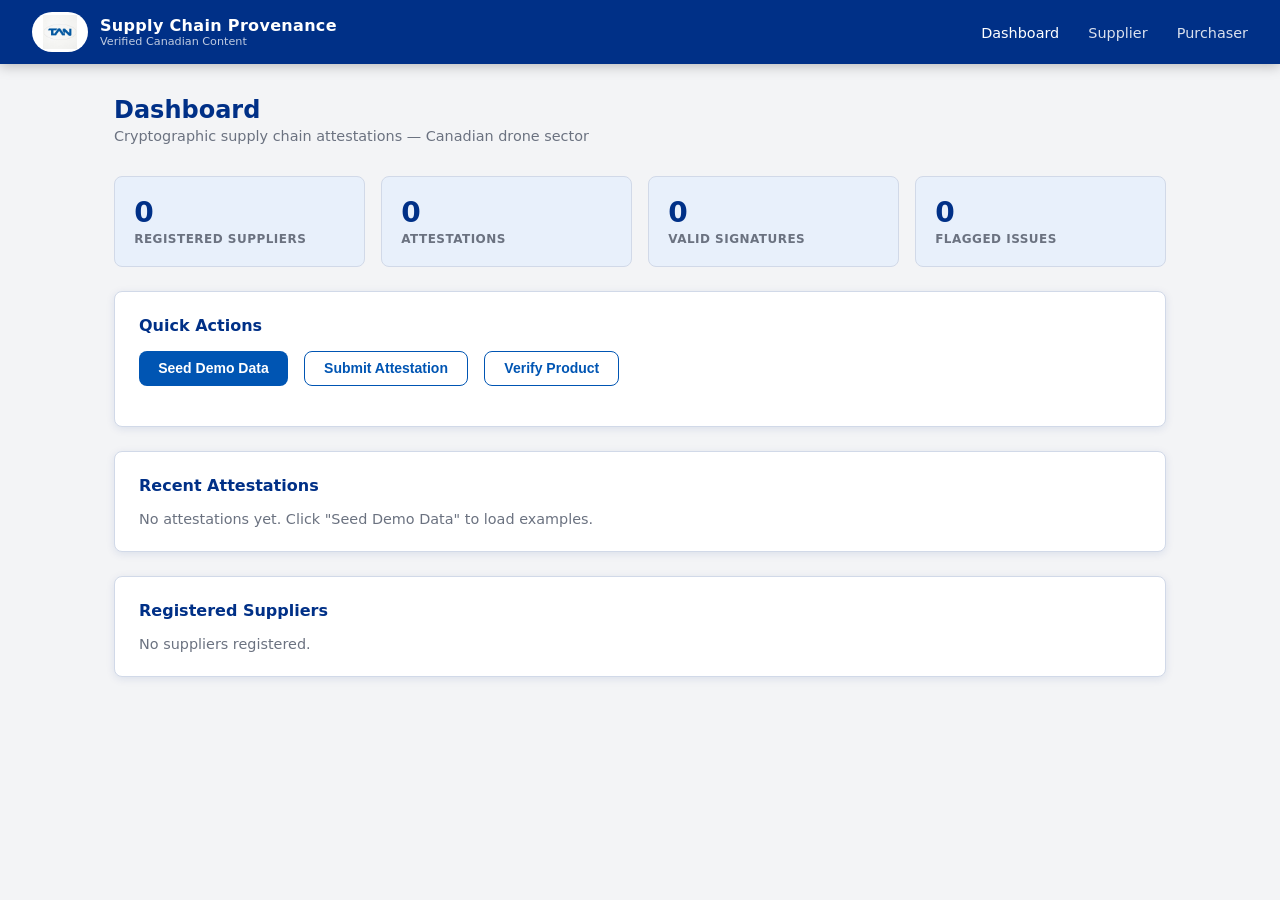
<file: frontend/public/index.html>
<!DOCTYPE html>
<html lang="en">
<head>
  <meta charset="UTF-8">
  <meta name="viewport" content="width=device-width, initial-scale=1.0">
  <title>TAN Supply Chain Provenance</title>
  <link rel="stylesheet" href="style.css">
  <script src="config.js"></script>
  <script src="components.js"></script>
</head>
<body>

<header>
  <a href="index.html" class="logo">
    <div class="logo-mark"><img src="tan-logo.jpeg" alt="TAN"></div>
    <div>
      <div class="logo-text">Supply Chain Provenance</div>
      <div class="logo-sub">Verified Canadian Content</div>
    </div>
  </a>
  <nav>
    <a href="index.html" class="active">Dashboard</a>
    <a href="supplier.html">Supplier</a>
    <a href="purchaser.html">Purchaser</a>
  </nav>
</header>

<div class="container">
  <div class="page-title">Dashboard</div>
  <div class="page-sub">Cryptographic supply chain attestations — Canadian drone sector</div>

  <div class="stat-grid" id="stats">
    <div class="stat-card">
      <div class="stat-value" id="stat-suppliers">—</div>
      <div class="stat-label">Registered Suppliers</div>
    </div>
    <div class="stat-card">
      <div class="stat-value" id="stat-attestations">—</div>
      <div class="stat-label">Attestations</div>
    </div>
    <div class="stat-card">
      <div class="stat-value" id="stat-valid">—</div>
      <div class="stat-label">Valid Signatures</div>
    </div>
    <div class="stat-card">
      <div class="stat-value" id="stat-invalid">—</div>
      <div class="stat-label">Flagged Issues</div>
    </div>
  </div>

  <!-- Quick Actions -->
  <div class="card">
    <div class="card-title">Quick Actions</div>
    <div style="display:flex;gap:1rem;flex-wrap:wrap;">
      <button class="btn btn-primary" onclick="seedData()">
        Seed Demo Data
      </button>
      <button class="btn btn-outline" onclick="location.href='supplier.html'">
        Submit Attestation
      </button>
      <button class="btn btn-outline" onclick="location.href='purchaser.html'">
        Verify Product
      </button>
    </div>
    <div id="seed-result" style="margin-top:1rem;"></div>
  </div>

  <!-- Recent Attestations -->
  <div class="card">
    <div class="card-title">Recent Attestations</div>
    <div id="att-table-wrap" class="table-scroll">
      <div class="spinner"></div> Loading...
    </div>
  </div>

  <!-- Suppliers -->
  <div class="card">
    <div class="card-title">Registered Suppliers</div>
    <div id="sup-table-wrap" class="table-scroll">
      <div class="spinner"></div> Loading...
    </div>
  </div>
</div>

<script>
const API = window.API_BASE_URL || 'http://localhost:8000';

async function apiFetch(path, opts = {}) {
  const r = await fetch(API + path, opts);
  if (!r.ok) throw new Error(await r.text());
  return r.json();
}

async function loadData() {
  const [suppliers, attestations] = await Promise.all([
    apiFetch('/api/suppliers').catch(() => []),
    apiFetch('/api/attestations').catch(() => []),
  ]);

  const valid = attestations.filter(a => a.sig_valid).length;
  const invalid = attestations.filter(a => !a.sig_valid).length;

  document.getElementById('stat-suppliers').textContent = suppliers.length;
  document.getElementById('stat-attestations').textContent = attestations.length;
  document.getElementById('stat-valid').textContent = valid;
  document.getElementById('stat-invalid').textContent = invalid;

  // Attestation table
  if (attestations.length === 0) {
    document.getElementById('att-table-wrap').innerHTML =
      '<p style="color:var(--tan-gray);font-size:.9rem;">No attestations yet. Click "Seed Demo Data" to load examples.</p>';
  } else {
    document.getElementById('att-table-wrap').innerHTML = `
      <table>
        <thead><tr>
          <th>Product</th>
          <th>Supplier</th>
          <th>ID</th>
          <th>Sig</th>
          <th>Actions</th>
        </tr></thead>
        <tbody>
          ${attestations.slice(0, 20).map(a => `
            <tr>
              <td>${a.product_name || '—'}</td>
              <td><span class="mono">${a.signer_id}</span></td>
              <td><span class="mono">${Components._shortId(a.id)}</span></td>
              <td>${Components.badge(a.sig_valid ? 'Valid' : 'Invalid', a.sig_valid ? 'success' : 'danger')}</td>
              <td>
                <a href="purchaser.html?id=${a.id}" class="btn btn-outline" style="padding:.3rem .7rem;font-size:.75rem;">View</a>
              </td>
            </tr>
          `).join('')}
        </tbody>
      </table>`;
  }

  // Supplier table
  if (suppliers.length === 0) {
    document.getElementById('sup-table-wrap').innerHTML =
      '<p style="color:var(--tan-gray);font-size:.9rem;">No suppliers registered.</p>';
  } else {
    document.getElementById('sup-table-wrap').innerHTML = `
      <table>
        <thead><tr>
          <th>ID</th>
          <th>Name</th>
          <th>Location</th>
          <th>Registered</th>
        </tr></thead>
        <tbody>
          ${suppliers.map(s => Components.supplierRow(s)).join('')}
        </tbody>
      </table>`;
  }
}

async function seedData() {
  const el = document.getElementById('seed-result');
  el.innerHTML = Components.spinner('Seeding demo data...');
  try {
    const result = await apiFetch('/api/seed', { method: 'POST' });
    const droneId = result.attestation_ids?.final_drone;
    const link = droneId
      ? `<br><a href="purchaser.html?id=${droneId}" style="color:var(--tan-success);font-weight:600;">View Aurora-X Drone provenance report</a>`
      : '';
    el.innerHTML = Components.alert(
      `Demo data loaded! ${result.suppliers.length} suppliers, 5 attestations.${link}`,
      'success'
    );
    loadData();
  } catch (e) {
    el.innerHTML = Components.alert(e.message, 'danger');
  }
}

loadData();
</script>

</body>
</html>
</file>
<file: frontend/public/style.css>
/* TAN Supply Chain — Blue/White Theme */

:root {
  --tan-navy: #003087;
  --tan-blue: #0055b3;
  --tan-light-blue: #3a7fd4;
  --tan-sky: #e8f0fb;
  --tan-white: #ffffff;
  --tan-gray: #6b7280;
  --tan-light-gray: #f3f4f6;
  --tan-border: #d1d9e8;
  --tan-success: #15803d;
  --tan-success-bg: #dcfce7;
  --tan-warning: #b45309;
  --tan-warning-bg: #fef9c3;
  --tan-danger: #b91c1c;
  --tan-danger-bg: #fee2e2;
  --radius: 8px;
  --shadow: 0 2px 8px rgba(0,48,135,0.10);
}

* {
  box-sizing: border-box;
  margin: 0;
  padding: 0;
}

body {
  font-family: "Inter", "Segoe UI", system-ui, sans-serif;
  background: var(--tan-light-gray);
  color: #111827;
  min-height: 100vh;
}

/* ── Header ── */
header {
  background: var(--tan-navy);
  color: white;
  padding: 0 2rem;
  height: 64px;
  display: flex;
  align-items: center;
  justify-content: space-between;
  box-shadow: 0 2px 12px rgba(0,0,0,0.25);
}

.logo {
  display: flex;
  align-items: center;
  gap: 0.75rem;
  text-decoration: none;
  color: white;
}

.logo-mark {
  width: 56px;
  height: 40px;
  background: white;
  border-radius: 50px;
  display: flex;
  align-items: center;
  justify-content: center;
  padding: 3px 6px;
  flex-shrink: 0;
}

.logo-mark img {
  width: 100%;
  height: 100%;
  object-fit: contain;
}

.logo-text {
  font-size: 1rem;
  font-weight: 600;
  letter-spacing: 0.02em;
}

.logo-sub {
  font-size: 0.7rem;
  opacity: 0.75;
  font-weight: 400;
}

nav a {
  color: rgba(255,255,255,0.85);
  text-decoration: none;
  margin-left: 1.5rem;
  font-size: 0.9rem;
  transition: color 0.15s;
}

nav a:hover, nav a.active {
  color: white;
}

/* ── Layout ── */
.container {
  max-width: 1100px;
  margin: 0 auto;
  padding: 2rem 1.5rem;
}

.page-title {
  font-size: 1.5rem;
  font-weight: 700;
  color: var(--tan-navy);
  margin-bottom: 0.25rem;
}

.page-sub {
  color: var(--tan-gray);
  font-size: 0.9rem;
  margin-bottom: 2rem;
}

/* ── Cards ── */
.card {
  background: white;
  border-radius: var(--radius);
  box-shadow: var(--shadow);
  padding: 1.5rem;
  margin-bottom: 1.5rem;
  border: 1px solid var(--tan-border);
}

.card-title {
  font-size: 1rem;
  font-weight: 600;
  color: var(--tan-navy);
  margin-bottom: 1rem;
  display: flex;
  align-items: center;
  gap: 0.5rem;
}

/* ── Badges ── */
.badge {
  display: inline-flex;
  align-items: center;
  padding: 0.2rem 0.6rem;
  border-radius: 999px;
  font-size: 0.75rem;
  font-weight: 600;
}

.badge-success { background: var(--tan-success-bg); color: var(--tan-success); }
.badge-warning { background: var(--tan-warning-bg); color: var(--tan-warning); }
.badge-danger  { background: var(--tan-danger-bg);  color: var(--tan-danger);  }
.badge-info    { background: var(--tan-sky);         color: var(--tan-blue);    }

/* ── Buttons ── */
.btn {
  display: inline-flex;
  align-items: center;
  gap: 0.4rem;
  padding: 0.55rem 1.2rem;
  border-radius: var(--radius);
  font-size: 0.875rem;
  font-weight: 600;
  cursor: pointer;
  border: none;
  transition: all 0.15s;
}

.btn-primary {
  background: var(--tan-blue);
  color: white;
}
.btn-primary:hover { background: var(--tan-navy); }

.btn-outline {
  background: white;
  color: var(--tan-blue);
  border: 1.5px solid var(--tan-blue);
}
.btn-outline:hover { background: var(--tan-sky); }

.btn-success {
  background: var(--tan-success);
  color: white;
}

.btn:disabled { opacity: 0.5; cursor: not-allowed; }

/* ── Forms ── */
.form-group {
  margin-bottom: 1rem;
}

label {
  display: block;
  font-size: 0.8rem;
  font-weight: 600;
  color: var(--tan-gray);
  margin-bottom: 0.35rem;
  text-transform: uppercase;
  letter-spacing: 0.04em;
}

input, select, textarea {
  width: 100%;
  padding: 0.6rem 0.85rem;
  border: 1.5px solid var(--tan-border);
  border-radius: var(--radius);
  font-size: 0.9rem;
  color: #111827;
  background: white;
  transition: border-color 0.15s;
}

input:focus, select:focus, textarea:focus {
  outline: none;
  border-color: var(--tan-blue);
  box-shadow: 0 0 0 3px rgba(0,85,179,0.12);
}

textarea { resize: vertical; min-height: 80px; }

.form-row {
  display: grid;
  grid-template-columns: 1fr 1fr;
  gap: 1rem;
}

/* ── Table ── */
table {
  width: 100%;
  border-collapse: collapse;
  font-size: 0.875rem;
}

th {
  text-align: left;
  padding: 0.6rem 0.75rem;
  font-size: 0.75rem;
  font-weight: 700;
  color: var(--tan-gray);
  text-transform: uppercase;
  letter-spacing: 0.04em;
  border-bottom: 2px solid var(--tan-border);
}

td {
  padding: 0.65rem 0.75rem;
  border-bottom: 1px solid var(--tan-light-gray);
  vertical-align: middle;
}

tr:last-child td { border-bottom: none; }
tr:hover td { background: var(--tan-sky); }

/* ── Progress Bar ── */
.progress-wrap {
  background: var(--tan-light-gray);
  border-radius: 999px;
  height: 12px;
  overflow: hidden;
  margin: 0.4rem 0;
}

.progress-bar {
  height: 100%;
  border-radius: 999px;
  background: var(--tan-blue);
  transition: width 0.5s ease;
}

.progress-bar.high { background: var(--tan-success); }
.progress-bar.med  { background: var(--tan-light-blue); }
.progress-bar.low  { background: var(--tan-danger); }

/* ── Stat Grid ── */
.stat-grid {
  display: grid;
  grid-template-columns: repeat(auto-fit, minmax(180px, 1fr));
  gap: 1rem;
  margin-bottom: 1.5rem;
}

.stat-card {
  background: var(--tan-sky);
  border-radius: var(--radius);
  padding: 1.2rem;
  border: 1px solid var(--tan-border);
}

.stat-value {
  font-size: 1.75rem;
  font-weight: 800;
  color: var(--tan-navy);
}

.stat-label {
  font-size: 0.75rem;
  color: var(--tan-gray);
  margin-top: 0.2rem;
  font-weight: 600;
  text-transform: uppercase;
  letter-spacing: 0.04em;
}

/* ── Alert ── */
.alert {
  padding: 0.85rem 1rem;
  border-radius: var(--radius);
  margin-bottom: 1rem;
  font-size: 0.875rem;
  border-left: 4px solid;
}

.alert-success { background: var(--tan-success-bg); border-color: var(--tan-success); color: var(--tan-success); }
.alert-warning { background: var(--tan-warning-bg); border-color: var(--tan-warning); color: var(--tan-warning); }
.alert-danger  { background: var(--tan-danger-bg);  border-color: var(--tan-danger);  color: var(--tan-danger);  }
.alert-info    { background: var(--tan-sky);         border-color: var(--tan-blue);    color: var(--tan-blue);    }

/* ── Chain Viz ── */
.chain-node {
  display: flex;
  align-items: flex-start;
  gap: 1rem;
  margin-bottom: 0.75rem;
  position: relative;
}

.chain-node:not(:last-child)::after {
  content: "";
  position: absolute;
  left: 18px;
  top: 40px;
  width: 2px;
  height: calc(100% + 0.75rem - 8px);
  background: var(--tan-border);
}

.chain-dot {
  width: 36px;
  height: 36px;
  border-radius: 50%;
  background: var(--tan-blue);
  display: flex;
  align-items: center;
  justify-content: center;
  color: white;
  font-size: 0.75rem;
  font-weight: 700;
  flex-shrink: 0;
  z-index: 1;
}

.chain-dot.invalid { background: var(--tan-danger); }
.chain-dot.root    { background: var(--tan-navy); }

.chain-content {
  flex: 1;
  background: var(--tan-sky);
  border-radius: var(--radius);
  padding: 0.75rem 1rem;
  border: 1px solid var(--tan-border);
}

.chain-name {
  font-weight: 600;
  font-size: 0.9rem;
  color: var(--tan-navy);
}

.chain-meta {
  font-size: 0.75rem;
  color: var(--tan-gray);
  margin-top: 0.2rem;
}

/* ── QR ── */
.qr-wrap {
  display: flex;
  justify-content: center;
  padding: 1rem;
}

.qr-wrap img {
  border-radius: var(--radius);
  border: 1px solid var(--tan-border);
}

/* ── Loading spinner ── */
.spinner {
  display: inline-block;
  width: 18px;
  height: 18px;
  border: 2px solid rgba(0,85,179,0.2);
  border-top-color: var(--tan-blue);
  border-radius: 50%;
  animation: spin 0.7s linear infinite;
  vertical-align: middle;
}

@keyframes spin { to { transform: rotate(360deg); } }

/* ── Mono ── */
.mono {
  font-family: "JetBrains Mono", "Fira Code", monospace;
  font-size: 0.75rem;
  color: var(--tan-gray);
  word-break: break-all;
}

/* ── Input list ── */
.input-list {
  display: flex;
  flex-direction: column;
  gap: 0.5rem;
}

.input-item {
  display: flex;
  align-items: center;
  gap: 0.5rem;
}

.input-item input {
  flex: 1;
}

.remove-btn {
  background: none;
  border: none;
  color: var(--tan-danger);
  cursor: pointer;
  font-size: 1.1rem;
  padding: 0.2rem 0.4rem;
  border-radius: 4px;
}

.remove-btn:hover { background: var(--tan-danger-bg); }

/* ── Material rows ── */
.material-row {
  display: grid;
  grid-template-columns: 2fr 1fr 1fr auto;
  gap: 0.5rem;
  align-items: end;
  margin-bottom: 0.5rem;
}

/* ── Responsive ── */
@media (max-width: 768px) {
  .form-row { grid-template-columns: 1fr; }
  .material-row { grid-template-columns: 1fr 1fr; }
  header { padding: 0 1rem; }
  nav a { margin-left: 0.75rem; font-size: 0.82rem; }
  .logo-text { font-size: 0.88rem; }
  .logo-sub { display: none; }
  .container { padding: 1rem; }
  .stat-grid { grid-template-columns: 1fr 1fr; gap: 0.75rem; }
  .stat-card { padding: 0.9rem; }
  .stat-value { font-size: 1.4rem; }
  .card { padding: 1rem; margin-bottom: 1rem; }
  .designation-title { font-size: 1.3rem; }
  .designation-pct { font-size: 2.2rem; }
  .btn { padding: 0.5rem 0.9rem; font-size: 0.82rem; }
  table { font-size: 0.78rem; }
  th, td { padding: 0.5rem 0.4rem; }
  .chain-content { padding: 0.6rem 0.75rem; }
  .chain-name { font-size: 0.82rem; }
  .chain-meta { font-size: 0.7rem; }
  .mono { font-size: 0.68rem; }
}

@media (max-width: 480px) {
  .stat-grid { grid-template-columns: 1fr 1fr; gap: 0.5rem; }
  .material-row { grid-template-columns: 1fr; }
  header { height: auto; padding: 0.6rem 1rem; flex-wrap: wrap; gap: 0.5rem; }
  nav { width: 100%; display: flex; justify-content: flex-start; }
  nav a:first-child { margin-left: 0; }
  .form-row { grid-template-columns: 1fr; }
  .qr-wrap img { width: 160px; height: 160px; }
  /* Stack table on very small screens */
  .table-scroll { overflow-x: auto; -webkit-overflow-scrolling: touch; }
  .designation-hero { padding: 1.25rem; }
}

/* ── Hero designation ── */
.designation-hero {
  text-align: center;
  padding: 2rem;
  border-radius: var(--radius);
  margin-bottom: 1.5rem;
}

.designation-product-of-canada {
  background: linear-gradient(135deg, #003087 0%, #0055b3 100%);
  color: white;
}

.designation-made-in-canada {
  background: linear-gradient(135deg, #15803d 0%, #16a34a 100%);
  color: white;
}

.designation-not-qualified {
  background: linear-gradient(135deg, #b91c1c 0%, #dc2626 100%);
  color: white;
}

.designation-unknown {
  background: var(--tan-light-gray);
  color: var(--tan-gray);
}

.designation-title {
  font-size: 1.75rem;
  font-weight: 800;
  margin-bottom: 0.5rem;
}

.designation-pct {
  font-size: 3rem;
  font-weight: 900;
  line-height: 1;
}

.designation-label {
  font-size: 0.875rem;
  opacity: 0.85;
  margin-top: 0.25rem;
}

/* ── Anomaly item ── */
.anomaly-item {
  display: flex;
  gap: 0.75rem;
  padding: 0.75rem;
  background: var(--tan-danger-bg);
  border-radius: var(--radius);
  border-left: 3px solid var(--tan-danger);
  margin-bottom: 0.5rem;
  font-size: 0.85rem;
}

.anomaly-type {
  font-weight: 700;
  color: var(--tan-danger);
  white-space: nowrap;
  text-transform: uppercase;
  font-size: 0.7rem;
  letter-spacing: 0.04em;
}
</file>
